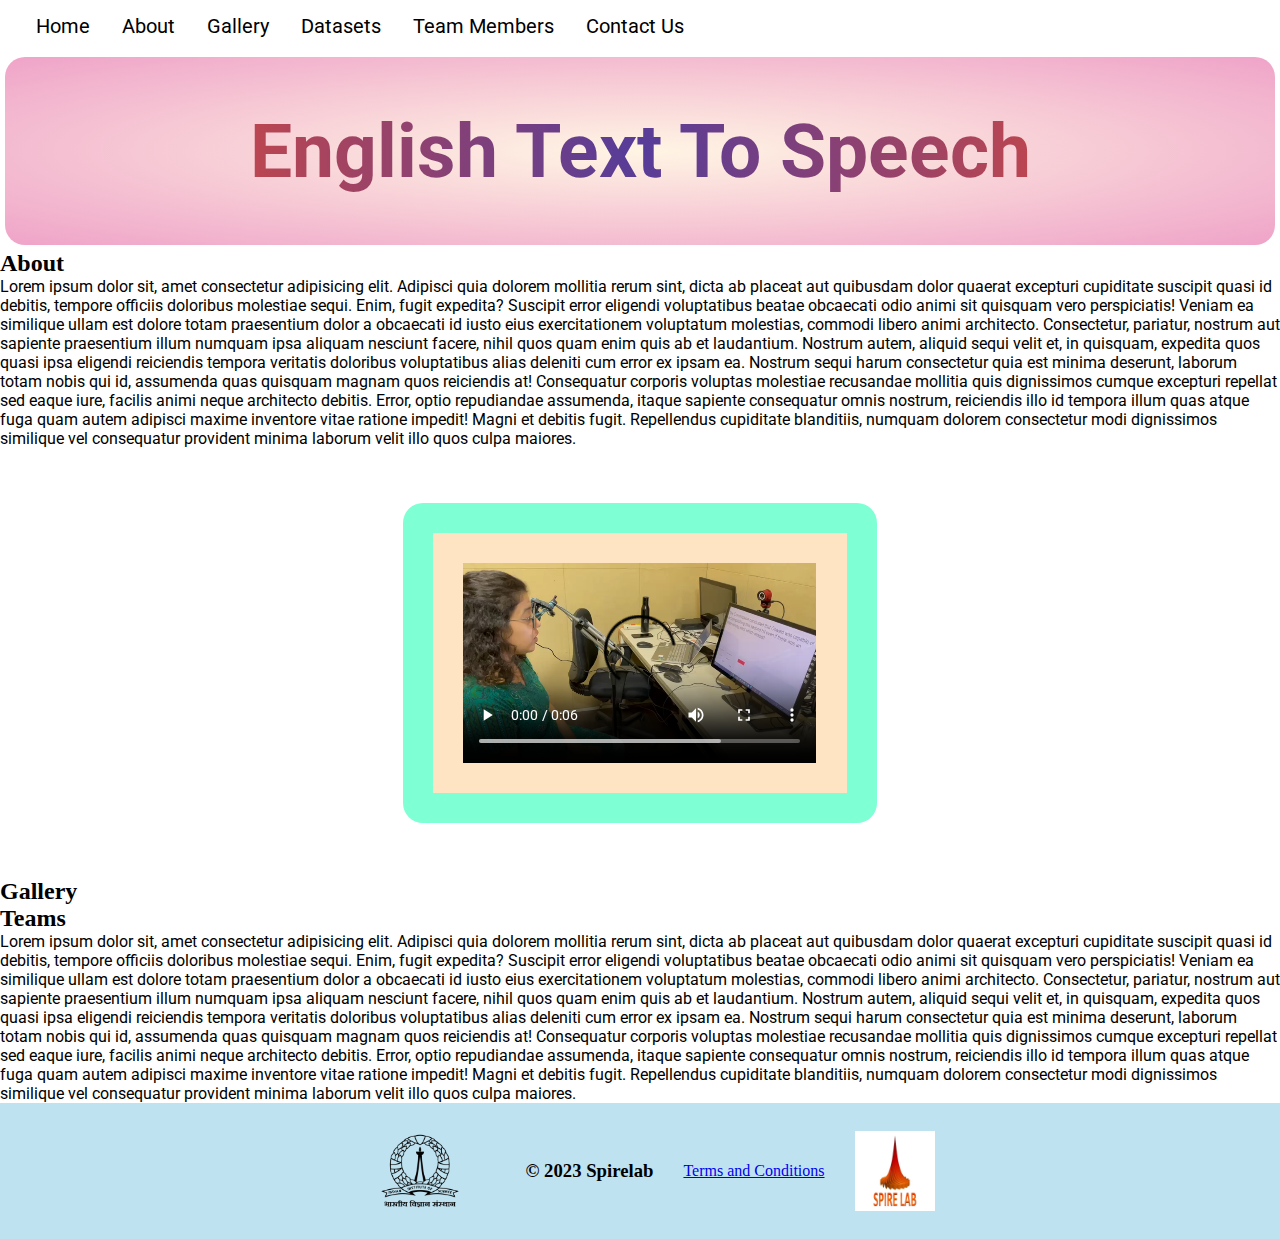
<file: index.html>
<!DOCTYPE html>
<html lang="en">
<head>
    <meta charset="UTF-8">
    <meta http-equiv="X-UA-Compatible" content="IE=edge">
    <meta name="viewport" content="width=device-width, initial-scale=1.0">
    <title>English TTS</title>
    <link rel="stylesheet"  href="./Style/index.css">
    <link rel="stylesheet" href="./Style/Navbar.css"> 
    <link rel="stylesheet" href="./Style/Gallery.css">
</head>
<body>
    

    <div class="Navbar">
        <a href="./">Home</a>        
        <a href="./Components/About.html">About</a>
        <a href="./Components/Gallery.html">Gallery</a>
        <a href="./Components/Datasets.html">Datasets</a>
        <a href="./Components/TeamMember.html">Team Members</a>
        <a href="./Components/ContactUs.html">Contact Us</a>
    </div>
    <div class="heading">
        <h1>English Text To Speech</h1>
    </div>

    <div class="about">
        <h2> About</h2>
        <p>Lorem ipsum dolor sit, amet consectetur adipisicing elit. Adipisci quia dolorem mollitia rerum sint, dicta ab placeat aut quibusdam dolor quaerat excepturi cupiditate suscipit quasi id debitis, tempore officiis doloribus molestiae sequi. Enim, fugit expedita? Suscipit error eligendi voluptatibus beatae obcaecati odio animi sit quisquam vero perspiciatis! Veniam ea similique ullam est dolore totam praesentium dolor a obcaecati id iusto eius exercitationem voluptatum molestias, commodi libero animi architecto. Consectetur, pariatur, nostrum aut sapiente praesentium illum numquam ipsa aliquam nesciunt facere, nihil quos quam enim quis ab et laudantium. Nostrum autem, aliquid sequi velit et, in quisquam, expedita quos quasi ipsa eligendi reiciendis tempora veritatis doloribus voluptatibus alias deleniti cum error ex ipsam ea. Nostrum sequi harum consectetur quia est minima deserunt, laborum totam nobis qui id, assumenda quas quisquam magnam quos reiciendis at! Consequatur corporis voluptas molestiae recusandae mollitia quis dignissimos cumque excepturi repellat sed eaque iure, facilis animi neque architecto debitis. Error, optio repudiandae assumenda, itaque sapiente consequatur omnis nostrum, reiciendis illo id tempora illum quas atque fuga quam autem adipisci maxime inventore vitae ratione impedit! Magni et debitis fugit. Repellendus cupiditate blanditiis, numquam dolorem consectetur modi dignissimos similique vel consequatur provident minima laborum velit illo quos culpa maiores.</p>
    </div>
    <div class="gallery-vid">
        <video class="gallery-video" controls>
          <source src="./assests/video_female.mp4" type="video/mp4">
          <source src="./assests/video_female.ogg" type="video/ogg">
        </video>
    </div>
    <div class="gall">
        <h2> Gallery</h2>
        
    </div>
    <div class="teams">
        <h2> Teams</h2>
        <p>Lorem ipsum dolor sit, amet consectetur adipisicing elit. Adipisci quia dolorem mollitia rerum sint, dicta ab placeat aut quibusdam dolor quaerat excepturi cupiditate suscipit quasi id debitis, tempore officiis doloribus molestiae sequi. Enim, fugit expedita? Suscipit error eligendi voluptatibus beatae obcaecati odio animi sit quisquam vero perspiciatis! Veniam ea similique ullam est dolore totam praesentium dolor a obcaecati id iusto eius exercitationem voluptatum molestias, commodi libero animi architecto. Consectetur, pariatur, nostrum aut sapiente praesentium illum numquam ipsa aliquam nesciunt facere, nihil quos quam enim quis ab et laudantium. Nostrum autem, aliquid sequi velit et, in quisquam, expedita quos quasi ipsa eligendi reiciendis tempora veritatis doloribus voluptatibus alias deleniti cum error ex ipsam ea. Nostrum sequi harum consectetur quia est minima deserunt, laborum totam nobis qui id, assumenda quas quisquam magnam quos reiciendis at! Consequatur corporis voluptas molestiae recusandae mollitia quis dignissimos cumque excepturi repellat sed eaque iure, facilis animi neque architecto debitis. Error, optio repudiandae assumenda, itaque sapiente consequatur omnis nostrum, reiciendis illo id tempora illum quas atque fuga quam autem adipisci maxime inventore vitae ratione impedit! Magni et debitis fugit. Repellendus cupiditate blanditiis, numquam dolorem consectetur modi dignissimos similique vel consequatur provident minima laborum velit illo quos culpa maiores.</p>
    </div>
    <div class="footer">
        <div><img src="./assests/IISc_Master_Seal_Black_Transparent.png" alt="IISc, Bengaluru"  width="150px"></div>
        <div><h3>&copy 2023 Spirelab</h3></div>
        <div><a href="/">Terms and Conditions</a></div>
        <div><img src="./assests/Spire.jpg" alt="Spire logo"  width="80px"></div>
    </div>
     </body>
</html>
</file>
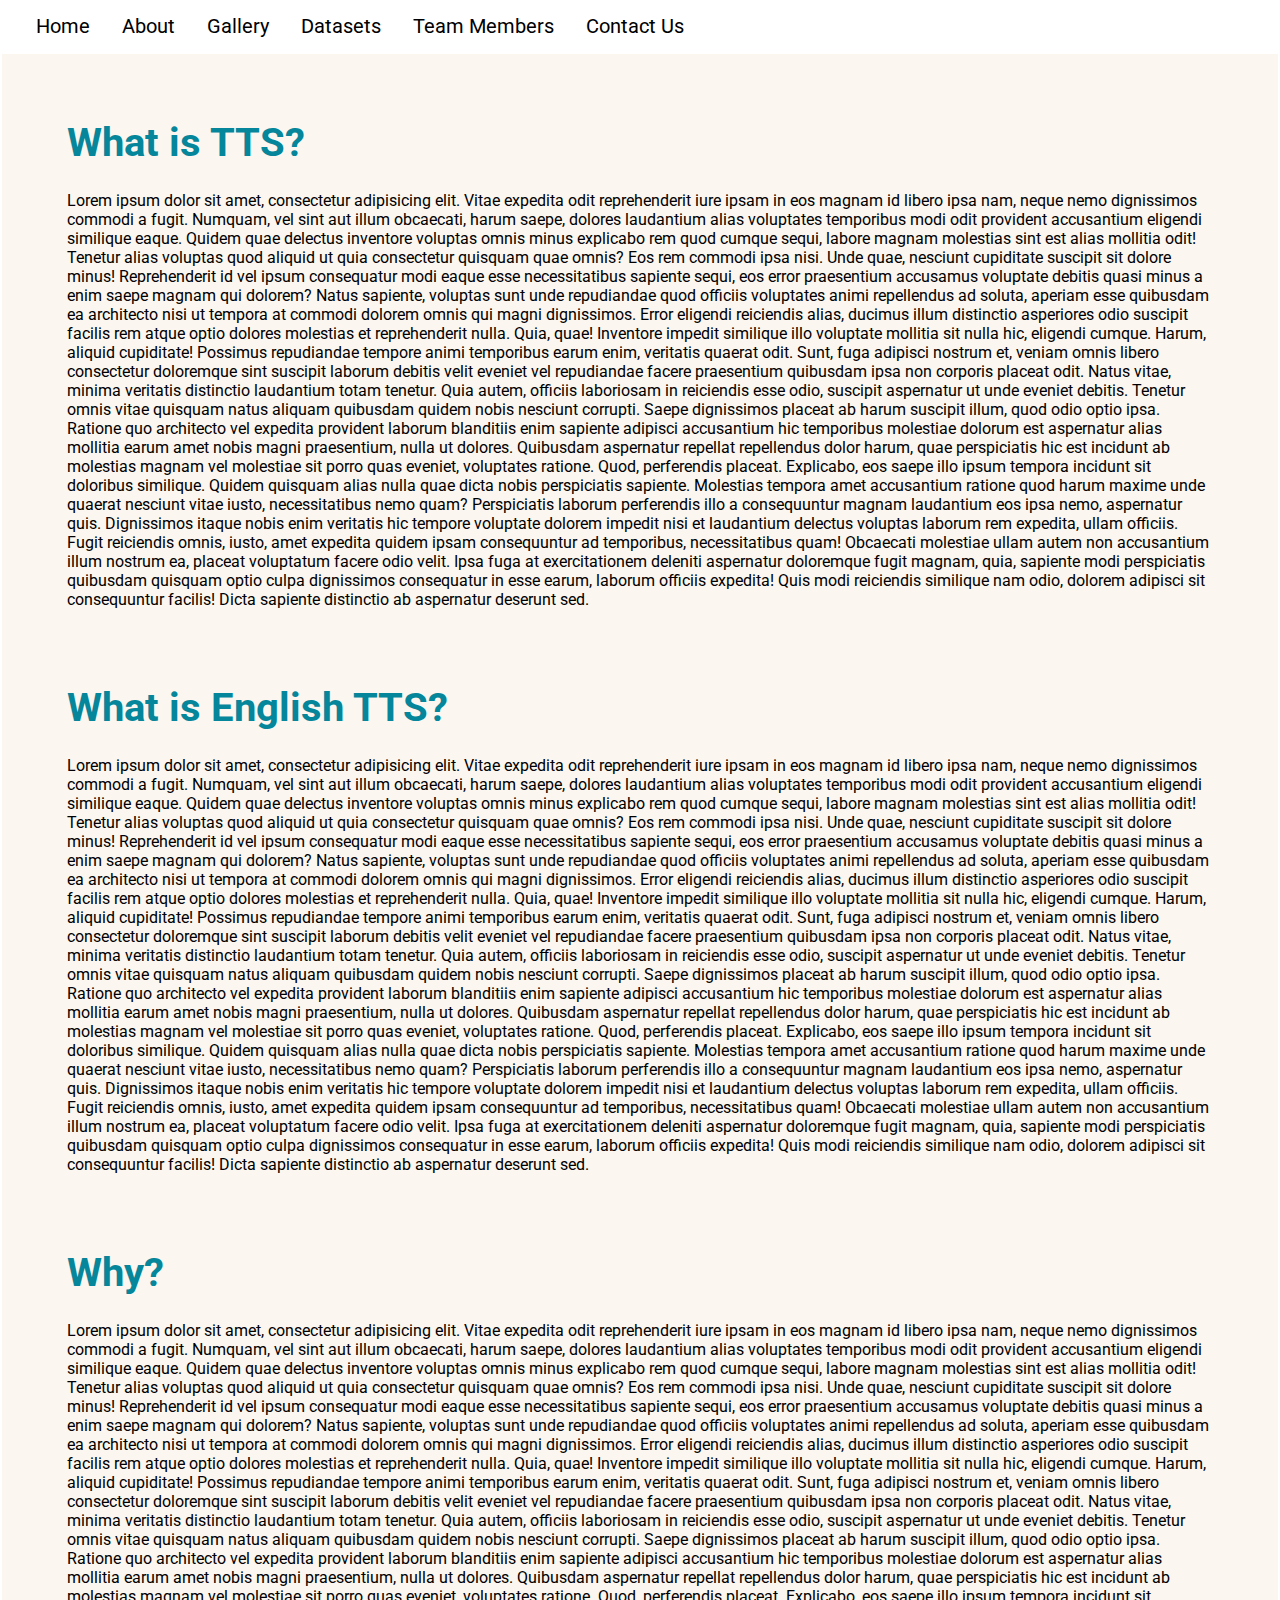
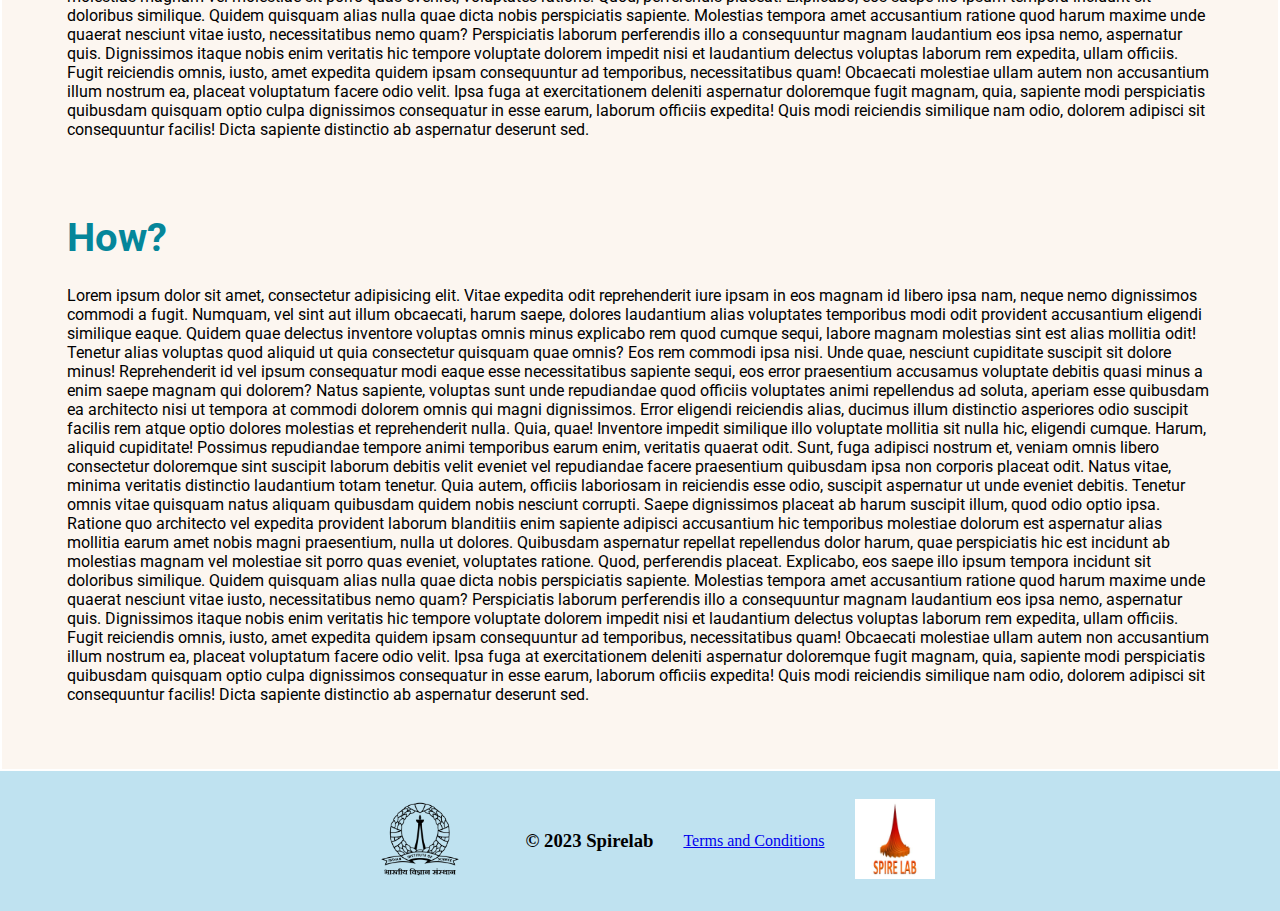
<file: Components/About.html>
<!DOCTYPE html>
<html lang="en">
<head>
    <meta charset="UTF-8">
    <meta http-equiv="X-UA-Compatible" content="IE=edge">
    <meta name="viewport" content="width=device-width, initial-scale=1.0">
    <title>English TTS</title>
    <link rel="stylesheet" href="../Style/About.css">
    <link rel="stylesheet" href="../Style/Navbar.css">
</head>
<body>
    <div class="Navbar">
        
        <a href="../index.html">Home</a>        
        <a href="../Components/About.html">About</a>
        <a href="../Components/Gallery.html">Gallery</a>
        <a href="../Components/Datasets.html">Datasets</a>
        <a href="../Components/TeamMember.html">Team Members</a>
        <a href="../Components/ContactUs.html">Contact Us</a>
    </div>

    <div class="aboutbody">
        <h4>What is TTS?</h4>
        <p>
            Lorem ipsum dolor sit amet, consectetur adipisicing elit. Vitae expedita odit reprehenderit iure ipsam in eos magnam id libero ipsa nam, neque nemo dignissimos commodi a fugit. Numquam, vel sint aut illum obcaecati, harum saepe, dolores laudantium alias voluptates temporibus modi odit provident accusantium eligendi similique eaque. Quidem quae delectus inventore voluptas omnis minus explicabo rem quod cumque sequi, labore magnam molestias sint est alias mollitia odit! Tenetur alias voluptas quod aliquid ut quia consectetur quisquam quae omnis? Eos rem commodi ipsa nisi. Unde quae, nesciunt cupiditate suscipit sit dolore minus! Reprehenderit id vel ipsum consequatur modi eaque esse necessitatibus sapiente sequi, eos error praesentium accusamus voluptate debitis quasi minus a enim saepe magnam qui dolorem? Natus sapiente, voluptas sunt unde repudiandae quod officiis voluptates animi repellendus ad soluta, aperiam esse quibusdam ea architecto nisi ut tempora at commodi dolorem omnis qui magni dignissimos. Error eligendi reiciendis alias, ducimus illum distinctio asperiores odio suscipit facilis rem atque optio dolores molestias et reprehenderit nulla. Quia, quae! Inventore impedit similique illo voluptate mollitia sit nulla hic, eligendi cumque. Harum, aliquid cupiditate! Possimus repudiandae tempore animi temporibus earum enim, veritatis quaerat odit. Sunt, fuga adipisci nostrum et, veniam omnis libero consectetur doloremque sint suscipit laborum debitis velit eveniet vel repudiandae facere praesentium quibusdam ipsa non corporis placeat odit. Natus vitae, minima veritatis distinctio laudantium totam tenetur. Quia autem, officiis laboriosam in reiciendis esse odio, suscipit aspernatur ut unde eveniet debitis. Tenetur omnis vitae quisquam natus aliquam quibusdam quidem nobis nesciunt corrupti. Saepe dignissimos placeat ab harum suscipit illum, quod odio optio ipsa. Ratione quo architecto vel expedita provident laborum blanditiis enim sapiente adipisci accusantium hic temporibus molestiae dolorum est aspernatur alias mollitia earum amet nobis magni praesentium, nulla ut dolores. Quibusdam aspernatur repellat repellendus dolor harum, quae perspiciatis hic est incidunt ab molestias magnam vel molestiae sit porro quas eveniet, voluptates ratione. Quod, perferendis placeat. Explicabo, eos saepe illo ipsum tempora incidunt sit doloribus similique. Quidem quisquam alias nulla quae dicta nobis perspiciatis sapiente. Molestias tempora amet accusantium ratione quod harum maxime unde quaerat nesciunt vitae iusto, necessitatibus nemo quam? Perspiciatis laborum perferendis illo a consequuntur magnam laudantium eos ipsa nemo, aspernatur quis. Dignissimos itaque nobis enim veritatis hic tempore voluptate dolorem impedit nisi et laudantium delectus voluptas laborum rem expedita, ullam officiis. Fugit reiciendis omnis, iusto, amet expedita quidem ipsam consequuntur ad temporibus, necessitatibus quam! Obcaecati molestiae ullam autem non accusantium illum nostrum ea, placeat voluptatum facere odio velit. Ipsa fuga at exercitationem deleniti aspernatur doloremque fugit magnam, quia, sapiente modi perspiciatis quibusdam quisquam optio culpa dignissimos consequatur in esse earum, laborum officiis expedita! Quis modi reiciendis similique nam odio, dolorem adipisci sit consequuntur facilis! Dicta sapiente distinctio ab aspernatur deserunt sed.
        </p>
        <h4>What is English TTS?</h4>
        <p>
            Lorem ipsum dolor sit amet, consectetur adipisicing elit. Vitae expedita odit reprehenderit iure ipsam in eos magnam id libero ipsa nam, neque nemo dignissimos commodi a fugit. Numquam, vel sint aut illum obcaecati, harum saepe, dolores laudantium alias voluptates temporibus modi odit provident accusantium eligendi similique eaque. Quidem quae delectus inventore voluptas omnis minus explicabo rem quod cumque sequi, labore magnam molestias sint est alias mollitia odit! Tenetur alias voluptas quod aliquid ut quia consectetur quisquam quae omnis? Eos rem commodi ipsa nisi. Unde quae, nesciunt cupiditate suscipit sit dolore minus! Reprehenderit id vel ipsum consequatur modi eaque esse necessitatibus sapiente sequi, eos error praesentium accusamus voluptate debitis quasi minus a enim saepe magnam qui dolorem? Natus sapiente, voluptas sunt unde repudiandae quod officiis voluptates animi repellendus ad soluta, aperiam esse quibusdam ea architecto nisi ut tempora at commodi dolorem omnis qui magni dignissimos. Error eligendi reiciendis alias, ducimus illum distinctio asperiores odio suscipit facilis rem atque optio dolores molestias et reprehenderit nulla. Quia, quae! Inventore impedit similique illo voluptate mollitia sit nulla hic, eligendi cumque. Harum, aliquid cupiditate! Possimus repudiandae tempore animi temporibus earum enim, veritatis quaerat odit. Sunt, fuga adipisci nostrum et, veniam omnis libero consectetur doloremque sint suscipit laborum debitis velit eveniet vel repudiandae facere praesentium quibusdam ipsa non corporis placeat odit. Natus vitae, minima veritatis distinctio laudantium totam tenetur. Quia autem, officiis laboriosam in reiciendis esse odio, suscipit aspernatur ut unde eveniet debitis. Tenetur omnis vitae quisquam natus aliquam quibusdam quidem nobis nesciunt corrupti. Saepe dignissimos placeat ab harum suscipit illum, quod odio optio ipsa. Ratione quo architecto vel expedita provident laborum blanditiis enim sapiente adipisci accusantium hic temporibus molestiae dolorum est aspernatur alias mollitia earum amet nobis magni praesentium, nulla ut dolores. Quibusdam aspernatur repellat repellendus dolor harum, quae perspiciatis hic est incidunt ab molestias magnam vel molestiae sit porro quas eveniet, voluptates ratione. Quod, perferendis placeat. Explicabo, eos saepe illo ipsum tempora incidunt sit doloribus similique. Quidem quisquam alias nulla quae dicta nobis perspiciatis sapiente. Molestias tempora amet accusantium ratione quod harum maxime unde quaerat nesciunt vitae iusto, necessitatibus nemo quam? Perspiciatis laborum perferendis illo a consequuntur magnam laudantium eos ipsa nemo, aspernatur quis. Dignissimos itaque nobis enim veritatis hic tempore voluptate dolorem impedit nisi et laudantium delectus voluptas laborum rem expedita, ullam officiis. Fugit reiciendis omnis, iusto, amet expedita quidem ipsam consequuntur ad temporibus, necessitatibus quam! Obcaecati molestiae ullam autem non accusantium illum nostrum ea, placeat voluptatum facere odio velit. Ipsa fuga at exercitationem deleniti aspernatur doloremque fugit magnam, quia, sapiente modi perspiciatis quibusdam quisquam optio culpa dignissimos consequatur in esse earum, laborum officiis expedita! Quis modi reiciendis similique nam odio, dolorem adipisci sit consequuntur facilis! Dicta sapiente distinctio ab aspernatur deserunt sed.
        </p>
        <h4>Why?</h4>
        <p>
            Lorem ipsum dolor sit amet, consectetur adipisicing elit. Vitae expedita odit reprehenderit iure ipsam in eos magnam id libero ipsa nam, neque nemo dignissimos commodi a fugit. Numquam, vel sint aut illum obcaecati, harum saepe, dolores laudantium alias voluptates temporibus modi odit provident accusantium eligendi similique eaque. Quidem quae delectus inventore voluptas omnis minus explicabo rem quod cumque sequi, labore magnam molestias sint est alias mollitia odit! Tenetur alias voluptas quod aliquid ut quia consectetur quisquam quae omnis? Eos rem commodi ipsa nisi. Unde quae, nesciunt cupiditate suscipit sit dolore minus! Reprehenderit id vel ipsum consequatur modi eaque esse necessitatibus sapiente sequi, eos error praesentium accusamus voluptate debitis quasi minus a enim saepe magnam qui dolorem? Natus sapiente, voluptas sunt unde repudiandae quod officiis voluptates animi repellendus ad soluta, aperiam esse quibusdam ea architecto nisi ut tempora at commodi dolorem omnis qui magni dignissimos. Error eligendi reiciendis alias, ducimus illum distinctio asperiores odio suscipit facilis rem atque optio dolores molestias et reprehenderit nulla. Quia, quae! Inventore impedit similique illo voluptate mollitia sit nulla hic, eligendi cumque. Harum, aliquid cupiditate! Possimus repudiandae tempore animi temporibus earum enim, veritatis quaerat odit. Sunt, fuga adipisci nostrum et, veniam omnis libero consectetur doloremque sint suscipit laborum debitis velit eveniet vel repudiandae facere praesentium quibusdam ipsa non corporis placeat odit. Natus vitae, minima veritatis distinctio laudantium totam tenetur. Quia autem, officiis laboriosam in reiciendis esse odio, suscipit aspernatur ut unde eveniet debitis. Tenetur omnis vitae quisquam natus aliquam quibusdam quidem nobis nesciunt corrupti. Saepe dignissimos placeat ab harum suscipit illum, quod odio optio ipsa. Ratione quo architecto vel expedita provident laborum blanditiis enim sapiente adipisci accusantium hic temporibus molestiae dolorum est aspernatur alias mollitia earum amet nobis magni praesentium, nulla ut dolores. Quibusdam aspernatur repellat repellendus dolor harum, quae perspiciatis hic est incidunt ab molestias magnam vel molestiae sit porro quas eveniet, voluptates ratione. Quod, perferendis placeat. Explicabo, eos saepe illo ipsum tempora incidunt sit doloribus similique. Quidem quisquam alias nulla quae dicta nobis perspiciatis sapiente. Molestias tempora amet accusantium ratione quod harum maxime unde quaerat nesciunt vitae iusto, necessitatibus nemo quam? Perspiciatis laborum perferendis illo a consequuntur magnam laudantium eos ipsa nemo, aspernatur quis. Dignissimos itaque nobis enim veritatis hic tempore voluptate dolorem impedit nisi et laudantium delectus voluptas laborum rem expedita, ullam officiis. Fugit reiciendis omnis, iusto, amet expedita quidem ipsam consequuntur ad temporibus, necessitatibus quam! Obcaecati molestiae ullam autem non accusantium illum nostrum ea, placeat voluptatum facere odio velit. Ipsa fuga at exercitationem deleniti aspernatur doloremque fugit magnam, quia, sapiente modi perspiciatis quibusdam quisquam optio culpa dignissimos consequatur in esse earum, laborum officiis expedita! Quis modi reiciendis similique nam odio, dolorem adipisci sit consequuntur facilis! Dicta sapiente distinctio ab aspernatur deserunt sed.
        </p>
        <h4>How?</h4>
        <p>
            Lorem ipsum dolor sit amet, consectetur adipisicing elit. Vitae expedita odit reprehenderit iure ipsam in eos magnam id libero ipsa nam, neque nemo dignissimos commodi a fugit. Numquam, vel sint aut illum obcaecati, harum saepe, dolores laudantium alias voluptates temporibus modi odit provident accusantium eligendi similique eaque. Quidem quae delectus inventore voluptas omnis minus explicabo rem quod cumque sequi, labore magnam molestias sint est alias mollitia odit! Tenetur alias voluptas quod aliquid ut quia consectetur quisquam quae omnis? Eos rem commodi ipsa nisi. Unde quae, nesciunt cupiditate suscipit sit dolore minus! Reprehenderit id vel ipsum consequatur modi eaque esse necessitatibus sapiente sequi, eos error praesentium accusamus voluptate debitis quasi minus a enim saepe magnam qui dolorem? Natus sapiente, voluptas sunt unde repudiandae quod officiis voluptates animi repellendus ad soluta, aperiam esse quibusdam ea architecto nisi ut tempora at commodi dolorem omnis qui magni dignissimos. Error eligendi reiciendis alias, ducimus illum distinctio asperiores odio suscipit facilis rem atque optio dolores molestias et reprehenderit nulla. Quia, quae! Inventore impedit similique illo voluptate mollitia sit nulla hic, eligendi cumque. Harum, aliquid cupiditate! Possimus repudiandae tempore animi temporibus earum enim, veritatis quaerat odit. Sunt, fuga adipisci nostrum et, veniam omnis libero consectetur doloremque sint suscipit laborum debitis velit eveniet vel repudiandae facere praesentium quibusdam ipsa non corporis placeat odit. Natus vitae, minima veritatis distinctio laudantium totam tenetur. Quia autem, officiis laboriosam in reiciendis esse odio, suscipit aspernatur ut unde eveniet debitis. Tenetur omnis vitae quisquam natus aliquam quibusdam quidem nobis nesciunt corrupti. Saepe dignissimos placeat ab harum suscipit illum, quod odio optio ipsa. Ratione quo architecto vel expedita provident laborum blanditiis enim sapiente adipisci accusantium hic temporibus molestiae dolorum est aspernatur alias mollitia earum amet nobis magni praesentium, nulla ut dolores. Quibusdam aspernatur repellat repellendus dolor harum, quae perspiciatis hic est incidunt ab molestias magnam vel molestiae sit porro quas eveniet, voluptates ratione. Quod, perferendis placeat. Explicabo, eos saepe illo ipsum tempora incidunt sit doloribus similique. Quidem quisquam alias nulla quae dicta nobis perspiciatis sapiente. Molestias tempora amet accusantium ratione quod harum maxime unde quaerat nesciunt vitae iusto, necessitatibus nemo quam? Perspiciatis laborum perferendis illo a consequuntur magnam laudantium eos ipsa nemo, aspernatur quis. Dignissimos itaque nobis enim veritatis hic tempore voluptate dolorem impedit nisi et laudantium delectus voluptas laborum rem expedita, ullam officiis. Fugit reiciendis omnis, iusto, amet expedita quidem ipsam consequuntur ad temporibus, necessitatibus quam! Obcaecati molestiae ullam autem non accusantium illum nostrum ea, placeat voluptatum facere odio velit. Ipsa fuga at exercitationem deleniti aspernatur doloremque fugit magnam, quia, sapiente modi perspiciatis quibusdam quisquam optio culpa dignissimos consequatur in esse earum, laborum officiis expedita! Quis modi reiciendis similique nam odio, dolorem adipisci sit consequuntur facilis! Dicta sapiente distinctio ab aspernatur deserunt sed.
        </p>
    </div>

    <div class="footer">
        <div><img src="../assests/IISc_Master_Seal_Black_Transparent.png" alt="IISc, Bengaluru"  width="150px"></div>
        <div><h3>&copy 2023 Spirelab</h3></div>
        <div><a href="/">Terms and Conditions</a></div>
        <div><img src="../assests/Spire.jpg" alt="Spire logo"  width="80px"></div>
      </div>
     
</body>
</html>
</file>
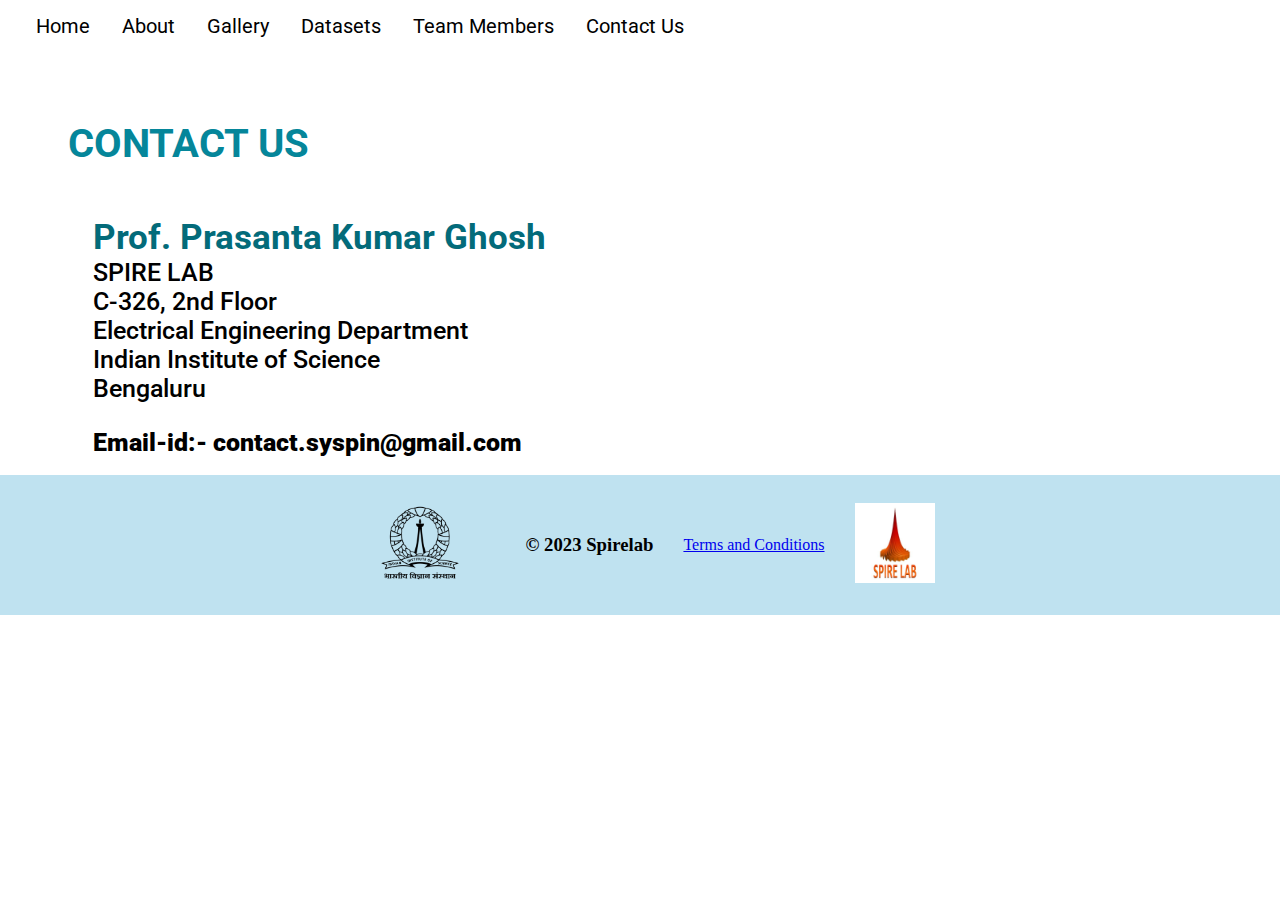
<file: Components/ContactUs.html>
<!DOCTYPE html>
<html lang="en">
<head>
    <meta charset="UTF-8">
    <meta http-equiv="X-UA-Compatible" content="IE=edge">
    <meta name="viewport" content="width=device-width, initial-scale=1.0">
    <title>Contact Us</title>
    <link rel="stylesheet" href="../Style/ContactUs.css">
    <link rel="stylesheet" href="../Style/Navbar.css">
</head>
<body>
    <div class="Navbar">
        
        <a href="../index.html">Home</a>        
        <a href="../Components/About.html">About</a>
        <a href="../Components/Gallery.html">Gallery</a>
        <a href="../Components/Datasets.html">Datasets</a>
        <a href="../Components/TeamMember.html">Team Members</a>
        <a href="../Components/ContactUs.html">Contact Us</a>
    </div>

    <div class="contactbody">
        <h4>CONTACT US</h4>
        <p class="p-large">Prof. Prasanta Kumar Ghosh</p>
        <p class="p-lab">SPIRE LAB</p>
        <p class="p-add">C-326, 2nd Floor</p>
        <p class="p-l1">Electrical Engineering Department</p>
        <p class="p-l2">Indian Institute of Science</p>
        <p class="p-l3">Bengaluru</p>
        <p class="p-l4">Email-id:- contact.syspin@gmail.com</p>
    </div>
    

    <div class="footer">
        <div><img src="../assests/IISc_Master_Seal_Black_Transparent.png" alt="IISc, Bengaluru"  width="150px"></div>
        <div><h3>&copy 2023 Spirelab</h3></div>
        <div><a href="/">Terms and Conditions</a></div>
        <div><img src="../assests/Spire.jpg" alt="Spire logo"  width="80px"></div>
      </div> 

</body>
</html>
</file>
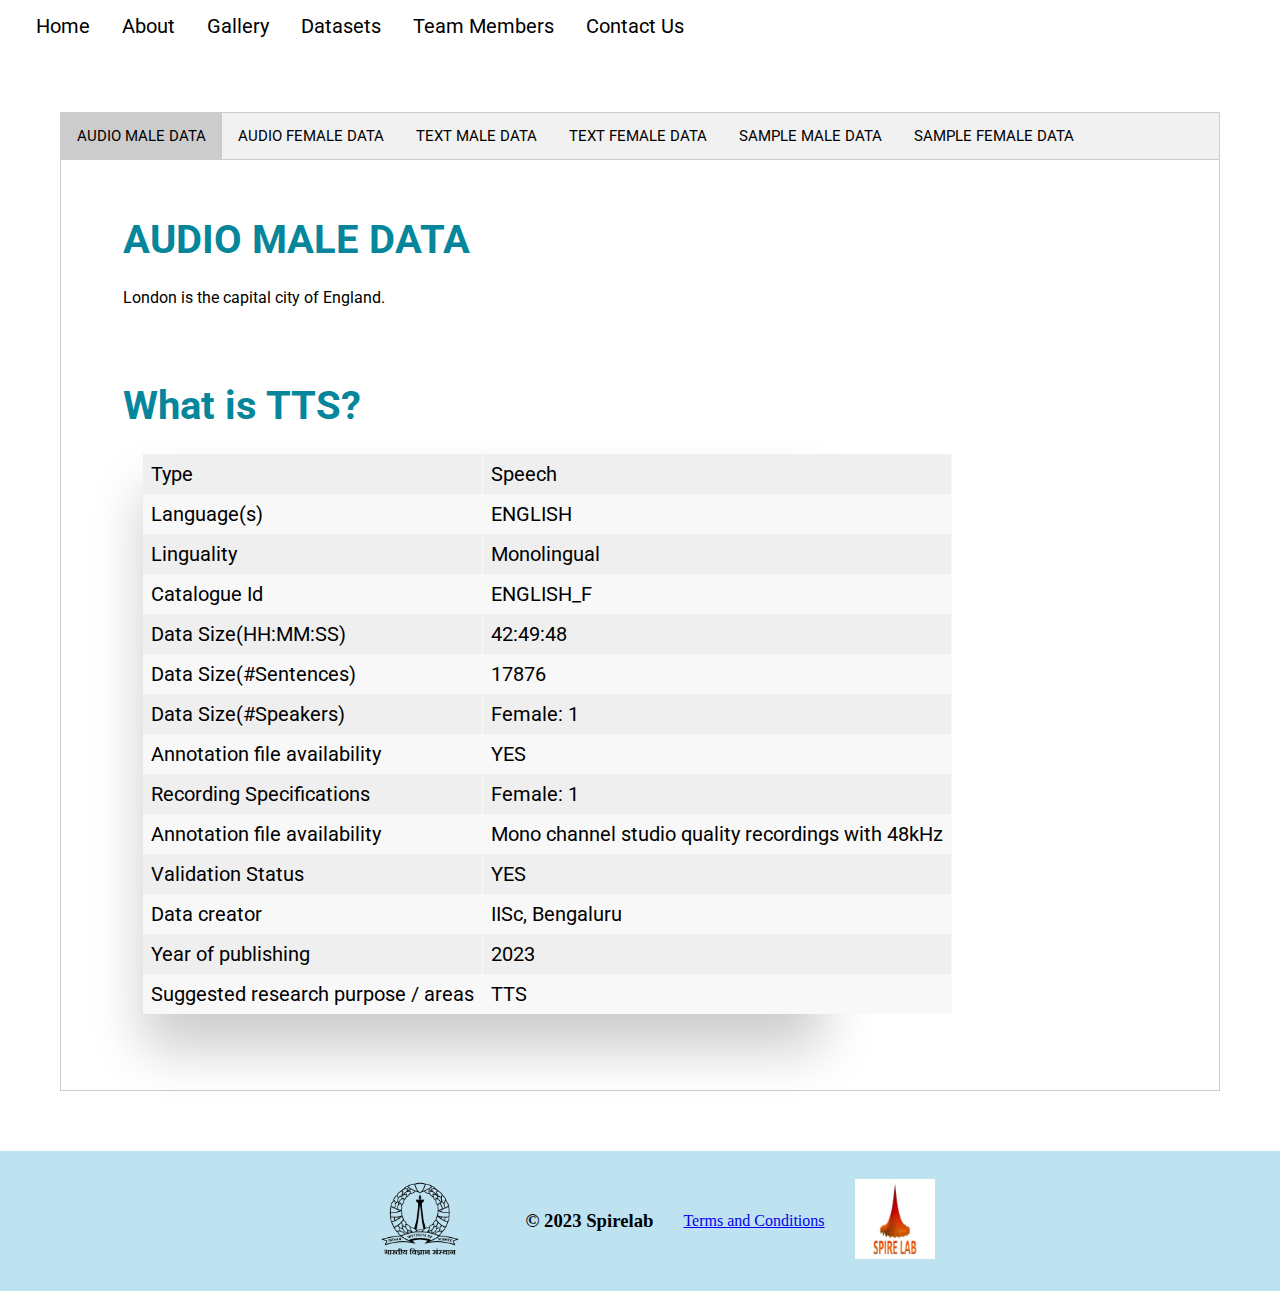
<file: Components/Datasets.html>
<!DOCTYPE html>
<html lang="en">
<head>
    <meta charset="UTF-8">
    <meta http-equiv="X-UA-Compatible" content="IE=edge">
    <meta name="viewport" content="width=device-width, initial-scale=1.0">
    <title>Amulya Data</title>
    <link rel="stylesheet" href="../Style/Datasets.css">
    <link rel="stylesheet" href="../Style/Navbar.css">
</head>
<body>
    
  <div class="Navbar">
        
    <a href="../index.html">Home</a>        
    <a href="../Components/About.html">About</a>
    <a href="../Components/Gallery.html">Gallery</a>
    <a href="../Components/Datasets.html">Datasets</a>
    <a href="../Components/TeamMember.html">Team Members</a>
    <a href="../Components/ContactUs.html">Contact Us</a>
</div>

<div class="datatab">
    <!-- Tab links -->
<div class="tab">
    <button class="tablinks" onclick="openCity(event, 'AUDIOM')" id="defaultOpen">AUDIO MALE DATA</button>
    <button class="tablinks" onclick="openCity(event, 'AUDIOF')">AUDIO FEMALE DATA</button>
    <button class="tablinks" onclick="openCity(event, 'TEXTM')">TEXT MALE DATA</button>
    <button class="tablinks" onclick="openCity(event, 'TEXTF')">TEXT FEMALE DATA</button>
    <button class="tablinks" onclick="openCity(event, 'SAMPLEM')">SAMPLE MALE DATA</button>
    <button class="tablinks" onclick="openCity(event, 'SAMPLEF')">SAMPLE FEMALE DATA</button>
  </div>
  
  <!-- Tab content -->
  <div id="AUDIOM" class="tabcontent">
    <h4>AUDIO MALE DATA</h4>
    <p>London is the capital city of England.</p>
    <h4>What is TTS?</h4>
    <div class="container">
    <table class="fl-table">
        <tbody>
        
        <tr>
            <td>Type</td>
            <td>Speech</td>
        </tr>
        <tr>
            <td>Language(s)</td>
            <td>ENGLISH</td>
        </tr>
        <tr>
            <td>Linguality</td>
            <td>Monolingual</td>
        </tr>
        <tr>
            <td>Catalogue Id</td>
            <td>ENGLISH_F</td>
        </tr>
        <tr>
            <td>Data Size(HH:MM:SS)</td>
            <td>42:49:48</td>
        </tr>
        <tr>
            <td>Data Size(#Sentences)</td>
            <td>17876</td>
        </tr>
                <tr>
                    <td>Data Size(#Speakers)</td>
                    <td>Female: 1</td>
                    </tr>
                <tr>
                    <td>Annotation file availability</td>
                    <td>YES</td>
                    </tr>
                    <tr>
                        <td>Recording Specifications</td>
                        <td>Female: 1</td>
                        </tr>
                    <tr>
                        <td>Annotation file availability</td>
                        <td>Mono channel studio quality recordings with 48kHz</td>
                        </tr> 
                        <tr>
                            <td>Validation Status</td>
                            <td>YES</td>
                            </tr>
                        <tr>
                            <td>Data creator</td>
                            <td>IISc, Bengaluru</td>
                            </tr>
                            <tr>
                                <td>Year of publishing</td>
                                <td>2023</td>
                                </tr>
                            <tr>
                                <td>Suggested research purpose / areas  </td>
                                <td>TTS</td>
                                </tr>
        </tbody>
    </table> 
    </div>
        
  </div>
  
  <div id="TEXTM" class="tabcontent">
    <h4>TEXT MALE DATA</h4>
    <p>Paris is the capital of France.</p>
  </div>
  
  <div id="SAMPLEM" class="tabcontent">
    <h4>SAMPLE MALE DATA</h4>
    <p>Tokyo is the capital of Japan.</p>
  </div>
  <!-- Tab content -->
  <div id="AUDIOF" class="tabcontent">
    <h4>AUDIO FEMALE DATA</h4>
    <p>London is the capital city of England.</p>
    <h4>What is TTS?</h4>
        
  </div>
  
  <div id="TEXTF" class="tabcontent">
    <h4>TEXT FEMALE DATA</h4>
    <p>Paris is the capital of France.</p>
  </div>
  
  <div id="SAMPLEF" class="tabcontent">
    <h4>SAMPLE FEMALE DATA</h4>
    <p>Tokyo is the capital of Japan.</p>
  </div>
</div>

    <div class="footer">
        <div><img src="../assests/IISc_Master_Seal_Black_Transparent.png" alt="IISc, Bengaluru"  width="150px"></div>
        <div><h3>&copy 2023 Spirelab</h3></div>
        <div><a href="/">Terms and Conditions</a></div>
        <div><img src="../assests/Spire.jpg" alt="Spire logo"  width="80px"></div>
      </div> 

    
<script>
    function openCity(evt, cityName) {
  // Declare all variables
  var i, tabcontent, tablinks;

  // Get all elements with class="tabcontent" and hide them
  tabcontent = document.getElementsByClassName("tabcontent");
  for (i = 0; i < tabcontent.length; i++) {
    tabcontent[i].style.display = "none";
  }

  // Get all elements with class="tablinks" and remove the class "active"
  tablinks = document.getElementsByClassName("tablinks");
  for (i = 0; i < tablinks.length; i++) {
    tablinks[i].className = tablinks[i].className.replace(" active", "");
  }

  // Show the current tab, and add an "active" class to the button that opened the tab
  document.getElementById(cityName).style.display = "block";
  evt.currentTarget.className += " active";
}

  // Get the element with id="defaultOpen" and click on it
  document.getElementById("defaultOpen").click();
</script>

</body>
</html>
</file>
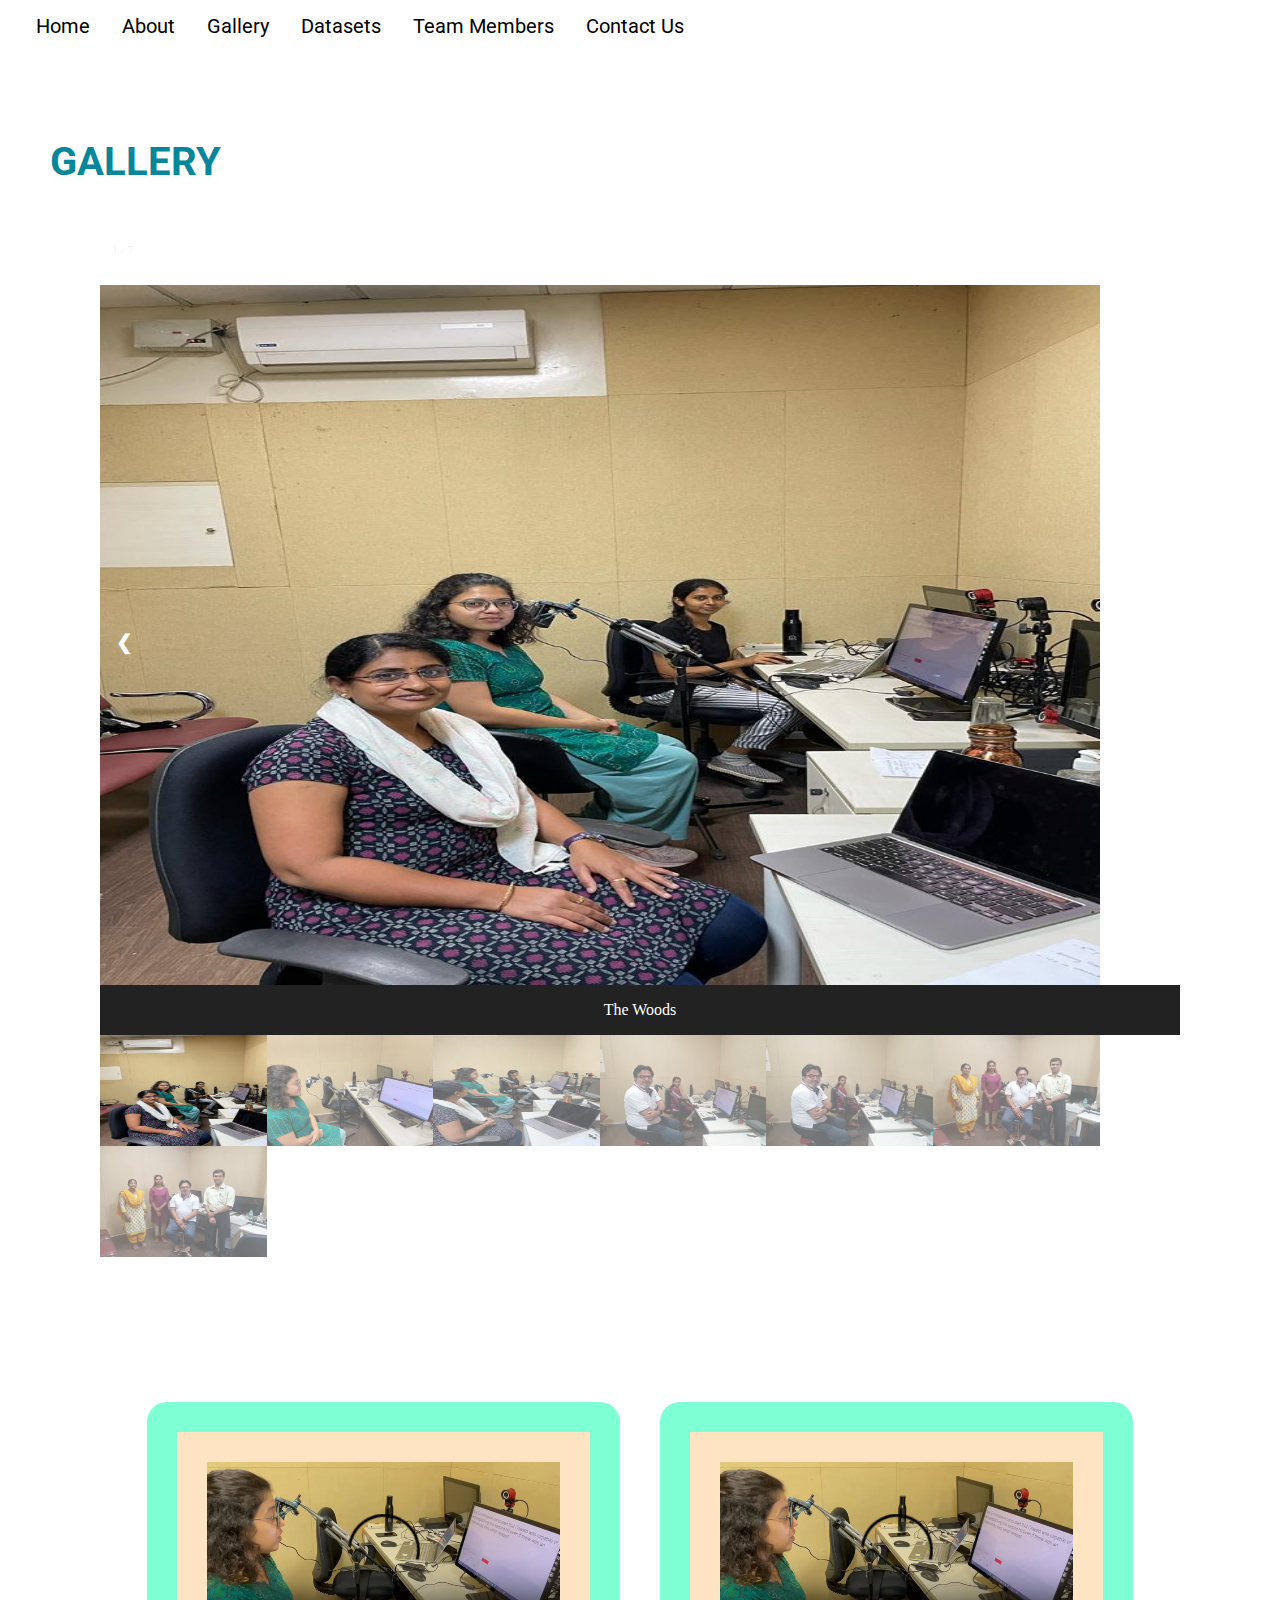
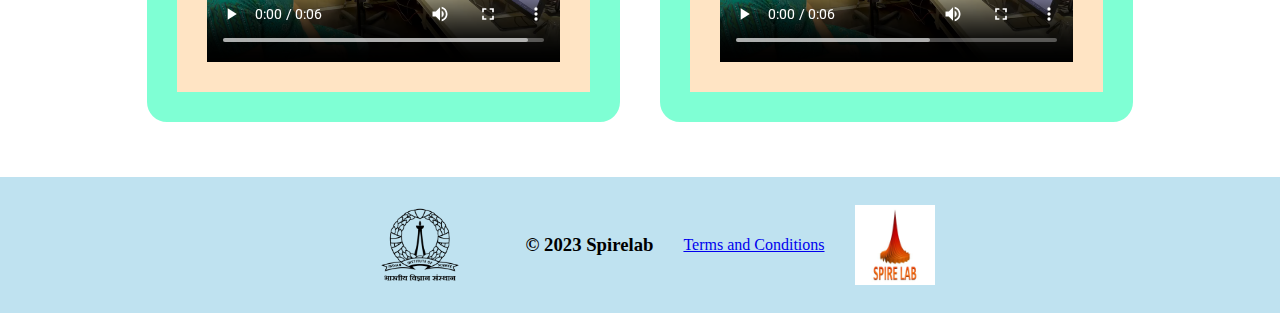
<file: Components/Gallery.html>
<!DOCTYPE html>
<html lang="en">
<head>
    <meta charset="UTF-8">
    <meta name="viewport" content="width=device-width, initial-scale=1.0">
    <title>Gallery</title>
    <link rel="stylesheet" href="../Style/Gallery.css">
    <link rel="stylesheet" href="../Style/Navbar.css">
</head>
<body>
  <div class="Navbar">
        
    <a href="../index.html">Home</a>        
    <a href="../Components/About.html">About</a>
    <a href="../Components/Gallery.html">Gallery</a>
    <a href="../Components/Datasets.html">Datasets</a>
    <a href="../Components/TeamMember.html">Team Members</a>
    <a href="../Components/ContactUs.html">Contact Us</a>
</div>

    <br/>
    <br/>
    <h4>GALLERY</h4>
    <div class="container">

        <!-- Full-width images with number text -->
        <div class="mySlides">
          <div class="numbertext">1 / 7</div>
            <img src="../assests/gallery1.jpeg" style="width:1000px; height:700px">
        </div>
      
        <div class="mySlides">
          <div class="numbertext">2 / 7</div>
            <img src="../assests/gallery2.jpeg" style="width:1000px; height:700px">
        </div>
      
        <div class="mySlides">
          <div class="numbertext">3 / 7</div>
            <img src="../assests/gallery3.jpeg" style="width:1000px; height:700px">
        </div>
      
        <div class="mySlides">
          <div class="numbertext">4 / 7</div>
            <img src="../assests/gallery4.jpg" style="width:1000px; height:700px">
        </div>
      
        <div class="mySlides">
          <div class="numbertext">5 / 7</div>
            <img src="../assests/gallery5.jpg" style="width:1000px; height:700px">
        </div>
      
        <div class="mySlides">
          <div class="numbertext">6 / 7</div>
            <img src="../assests/gallery6.jpg" style="width:1000px; height:700px">
        </div>

        <div class="mySlides">
            <div class="numbertext">7 / 7</div>
              <img src="../assests/gallery7.jpg" style="width:1000px; height:700px">
          </div>
      
        <!-- Next and previous buttons -->
        <a class="prev" onclick="plusSlides(-1)">&#10094;</a>
        <a class="next" onclick="plusSlides(1)">&#10095;</a>
      
        <!-- Image text -->
        <div class="caption-container">
          <p id="caption"></p>
        </div>
      
        <!-- Thumbnail images -->
        <div class="row">
          <div class="column">
            <img class="demo cursor" src="../assests/gallery1.jpeg" style="width:166.6px; height:111.067px" onclick="currentSlide(1)" alt="The Woods">
          </div>
          <div class="column">
            <img class="demo cursor" src="../assests/gallery2.jpeg" style="width:166.6px; height:111.067px" onclick="currentSlide(2)" alt="Cinque Terre">
          </div>
          <div class="column">
            <img class="demo cursor" src="../assests/gallery3.jpeg" style="width:166.6px; height:111.067px" onclick="currentSlide(3)" alt="Mountains and fjords">
          </div>
          <div class="column">
            <img class="demo cursor" src="../assests/gallery4.jpg" style="width:166.6px; height:111.067px" onclick="currentSlide(4)" alt="Northern Lights">
          </div>
          <div class="column">
            <img class="demo cursor" src="../assests/gallery5.jpg" style="width:166.6px; height:111.067px" onclick="currentSlide(5)" alt="Nature and sunrise">
          </div>
          <div class="column">
            <img class="demo cursor" src="../assests/gallery6.jpg" style="width:166.6px; height:111.067px" onclick="currentSlide(6)" alt="Snowy Mountains">
          </div>
          <div class="column">
            <img class="demo cursor" src="../assests/gallery7.jpg" style="width:166.6px; height:111.067px" onclick="currentSlide(7)" alt="Snowy Mountains">
          </div>
        </div>
      </div>


<div class="gallery-vid">
    <video class="gallery-video" controls>
      <source src="../assests/video_female.mp4" type="video/mp4">
      <source src="../assests/video_female.ogg" type="video/ogg">
    </video>
    <video class="gallery-video" controls>
        <source src="../assests/video_male.mp4" type="video/mp4">
        <source src="../assests/video_male.ogg" type="video/ogg">
      </video>
  </div>
  
  <div class="footer">
      <div><img src="../assests/IISc_Master_Seal_Black_Transparent.png" alt="IISc, Bengaluru"  width="150px"></div>
      <div><h3>&copy 2023 Spirelab</h3></div>
      <div><a href="/">Terms and Conditions</a></div>
      <div><img src="../assests/Spire.jpg" alt="Spire logo"  width="80px"></div>
    </div> 
  

    <script>
        let slideIndex = 1;
        showSlides(slideIndex);

        // Next/previous controls
        function plusSlides(n) {
        showSlides(slideIndex += n);
        }

        // Thumbnail image controls
        function currentSlide(n) {
        showSlides(slideIndex = n);
        }

        function showSlides(n) {
        let i;
        let slides = document.getElementsByClassName("mySlides");
        let dots = document.getElementsByClassName("demo");
        let captionText = document.getElementById("caption");
        if (n > slides.length) {slideIndex = 1}
        if (n < 1) {slideIndex = slides.length}
        for (i = 0; i < slides.length; i++) {
            slides[i].style.display = "none";
        }
        for (i = 0; i < dots.length; i++) {
            dots[i].className = dots[i].className.replace(" active", "");
        }
        slides[slideIndex-1].style.display = "block";
        dots[slideIndex-1].className += " active";
        captionText.innerHTML = dots[slideIndex-1].alt;
        } 
    </script>
</body>
</html>
</file>
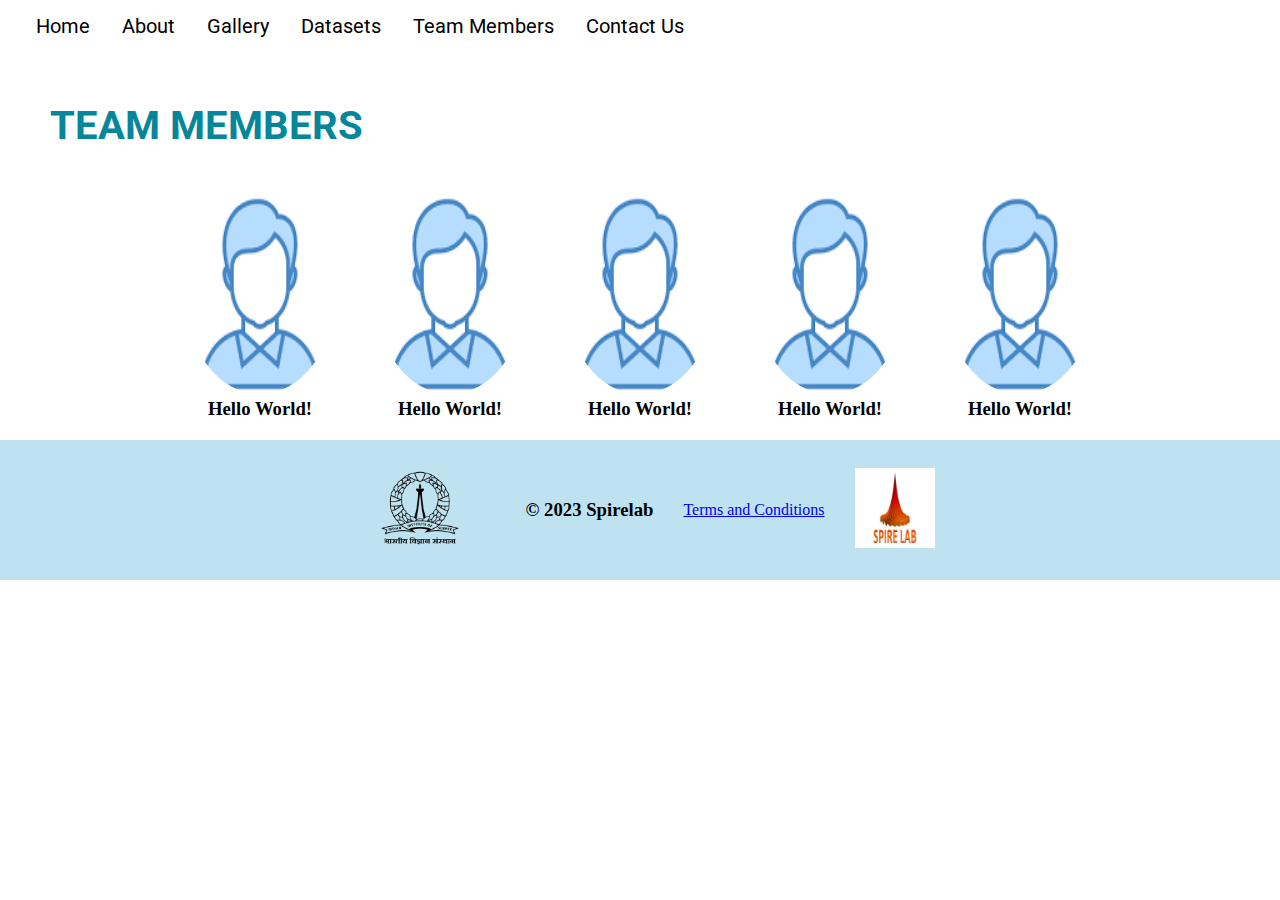
<file: Components/TeamMember.html>
<!DOCTYPE html>
<html lang="en">
<head>
    <meta charset="UTF-8">
    <meta http-equiv="X-UA-Compatible" content="IE=edge">
    <meta name="viewport" content="width=device-width, initial-scale=1.0">
    <title>Team Members</title>
    <link rel="stylesheet" href="../Style/TeamMember.css">
    <link rel="stylesheet" href="../Style/Navbar.css">
</head>
<body>
    <div class="Navbar">        
        <a href="../index.html">Home</a>        
        <a href="../Components/About.html">About</a>
        <a href="../Components/Gallery.html">Gallery</a>
        <a href="../Components/Datasets.html">Datasets</a>
        <a href="../Components/TeamMember.html">Team Members</a>
        <a href="../Components/ContactUs.html">Contact Us</a>
    </div>

    <div>
        
    <h4>TEAM MEMBERS</h4>

    <div class="team-container">
        <div class="team-members">
            <div class="team-member">
                <img src="../assests/images/images.png" alt="Team Member 1" class="member-image" id="member1">
                <h3>Hello World!</h3>
            </div>
            <div class="team-member">
                <img src="../assests/images/images.png" alt="Team Member 2" class="member-image" id="member2">
                <h3>Hello World!</h3>
            </div>
            <div class="team-member">
                <img src="../assests/images/images.png" alt="Team Member 3" class="member-image" id="member3">
                <h3>Hello World!</h3>
            </div>
            <div class="team-member">
                <img src="../assests/images/images.png" alt="Team Member 4" class="member-image" id="member4">
                <h3>Hello World!</h3>
            </div>
            <div class="team-member">
                <img src="../assests/images/images.png" alt="Team Member 5" class="member-image" id="member5">
                <h3>Hello World!</h3>
            </div>
            <!-- Add more team members here -->
        </div>
    </div>

    <div class="popup" id="popup1">
        <div class="popup-content">
            <span class="close" id="close1">&times;</span>
            <div class="team-member">
                <img src="../assests/images/images.png" alt="Team Member 1" class="member-image" id="member1">
            </div>
            <h2>Name of Member 1: Hello World!</h2>
            <p><a href="#">Profile Link</a></p>
            <p>Brief description about Team Member 1.</p>
        </div>
    </div>

    <div class="popup" id="popup2">
        <div class="popup-content">
            <span class="close" id="close2">&times;</span>
            <div class="team-member">
                <img src="../assests/images/images.png" alt="Team Member 2" class="member-image" id="member2">
            </div>
            <h2>Name of Member 2: Hello World!</h2>
            <p><a href="#">Profile Link</a></p>
            <p>Brief description about Team Member 2.</p>
        </div>
    </div>

    <div class="popup" id="popup3">
        <div class="popup-content">
            <span class="close" id="close3">&times;</span>
            <div class="team-member">
                <img src="../assests/images/images.png" alt="Team Member 3" class="member-image" id="member3">
            </div>
            <h2>Name of Member 3: Hello World!</h2>
            <p><a href="#">Profile Link</a></p>
            <p>Brief description about Team Member 1.</p>
        </div>
    </div>

    <div class="popup" id="popup4">
        <div class="popup-content">
            <span class="close" id="close4">&times;</span>
            <div class="team-member">
                <img src="../assests/images/images.png" alt="Team Member 4" class="member-image" id="member4">
            </div>
            <h2>Name of Member 4: Hello World!</h2>
            <p><a href="#">Profile Link</a></p>
            <p>Brief description about Team Member 2.</p>
        </div>
    </div>

    <div class="popup" id="popup5">
        <div class="popup-content">
            <span class="close" id="close5">&times;</span>
            <div class="team-member">
                <img src="../assests/images/images.png" alt="Team Member 5" class="member-image" id="member5">
            </div>
            <h2>Name of Member 5: Hello World!</h2>
            <p><a href="#">Profile Link</a></p>
            <p>Brief description about Team Member 2.</p>
        </div>
    </div>

</div>

    <div class="footer">
        <div><img src="../assests/IISc_Master_Seal_Black_Transparent.png" alt="IISc, Bengaluru"  width="150px"></div>
        <div><h3>&copy 2023 Spirelab</h3></div>
        <div><a href="/">Terms and Conditions</a></div>
        <div><img src="../assests/Spire.jpg" alt="Spire logo"  width="80px"></div>
    </div> 


    <script>
        document.addEventListener('DOMContentLoaded', () => {
            const memberImages = document.querySelectorAll('.member-image');

            memberImages.forEach((image, index) => {
                image.addEventListener('click', () => {
                    const popup = document.getElementById(`popup${index + 1}`);
                    const closeBtn = document.getElementById(`close${index + 1}`);

                    popup.style.display = 'block';

                    closeBtn.addEventListener('click', () => {
                        popup.style.display = 'none';
                    });
                });
            });
        });


    </script>
</html>
</file>
<file: Style/index.css>
@import url('https://fonts.googleapis.com/css2?family=Roboto&display=swap');

.indexbody{
    padding: 15px;
    margin: 2px;
    background-color: rgb(241, 229, 207);
    font-family: 'Roboto', sans-serif;       
}
h1 {

    background-image: radial-gradient(circle, #553c9a, #ee4b2b);
    color: transparent;
  background-clip: text;
  -webkit-background-clip: text;

    font-family:'Roboto', sans-serif;
    text-align: center;

    font-weight: bolder;
    font-size: 75px;

  }

p {
    color:black;
    font-family: 'Roboto', sans-serif;
}
.heading{
    background-image: radial-gradient(ellipse, #FFF5E4, #EFA3C8);
    margin: 5px;
    padding: 50px;
    border-radius: 20px;
    font-family: 'Roboto', sans-serif;

}
</file>
<file: Style/Navbar.css>
@import url('https://fonts.googleapis.com/css2?family=Roboto&display=swap');
*{
    padding: 0px;
    margin: 0px;
}
  .Navbar {
    overflow: auto;
    font-size: 20px;
    padding-left: 20px;
  }
  
  /* Style the links inside the navigation bar */
  .Navbar a {
    float:left;
    color: black;
    text-align: center;
    padding: 14px 16px;
    text-decoration: none;
    font-family: 'Roboto', sans-serif;

  }
  
  /* Change the color of links on hover */
  .Navbar a:hover {
    background-color: #EFA3C8;
    color:black;
  }
  
  /* Add a color to the active/current link */
  .Navbar a.active {
    background-color: black;
    color: white;
  }
  .syspinlogo{
    width: 150px;
    align-items: left;
  }
  .syspinbrand{
    text-align: center;
    padding-left: 25px;
    padding-right: 25px;
  }

  .footer{
    background-color: #bfe2f0;
    display: flex;
    align-items: center;
    justify-content: center;

  }
  .footer >div {
    margin: 10px;
    padding: 5px;
    
  }
</file>
<file: Style/Gallery.css>
img {
    vertical-align: middle;
  }
  
  /* Position the image container (needed to position the left and right arrows) */
  .container {
    position: relative;
    padding: 50px;
    margin: 50px;
  }
  
  /* Hide the images by default */
  .mySlides {
    display: none;
  }
  
  /* Add a pointer when hovering over the thumbnail images */
  .cursor {
    cursor: pointer;
  }
  
  /* Next & previous buttons */
  .prev,
  .next {
    cursor: pointer;
    position: absolute;
    top: 40%;
    width: auto;
    padding: 16px;
    margin-top: -50px;
    color: white;
    font-weight: bold;
    font-size: 20px;
    border-radius: 0 3px 3px 0;
    user-select: none;
    -webkit-user-select: none;
  }
  
  /* Position the "next button" to the right */
  .next {
    right: 0;
    border-radius: 3px 0 0 3px;
  }
  
  /* On hover, add a black background color with a little bit see-through */
  .prev:hover,
  .next:hover {
    background-color: rgba(0, 0, 0, 0.8);
  }
  
  /* Number text (1/3 etc) */
  .numbertext {
    color: #f2f2f2;
    font-size: 12px;
    padding: 8px 12px;
    position: absolute;
    top: 0;
  }
  
  /* Container for image text */
  .caption-container {
    text-align: center;
    background-color: #222;
    padding: 16px 16px;
    color: white;
  }
  
  .row:after {
    content: "";
    display: table;
    clear: both;
  }
  
  /* Six columns side by side */
  .column {
    float: left;
  }
  
  /* Add a transparency effect for thumnbail images */
  .demo {
    opacity: 0.6;
  }
  
  .active,
  .demo:hover {
    opacity: 1;
  }
.gallery-vid{
    padding: 25px;
    margin: 10px;
    display: flex;
    align-items: center;
    justify-content: center;
}
.gallery-video{
    border: 30px solid aquamarine;
    border-radius: 20px;
    background-color: bisque;
    padding: 30px;
    margin: 20px;
    height: 200px;

}

h4{
    color: rgb(5, 134, 154);
    font-family: 'Roboto', sans-serif;
    padding: 25px;
    padding-bottom: 0;
    margin: 25px;
    font-weight: bold;
    font-size: 40px;
}
</file>
<file: Style/About.css>
@import url('https://fonts.googleapis.com/css2?family=Roboto&display=swap');

.aboutbody{
    padding: 15px;
    margin: 2px;
    background-color: rgb(252, 246, 240);
    font-family: 'Roboto', sans-serif;
    
}
h4 {
    color: rgb(5, 134, 154);
    font-family: 'Roboto', sans-serif;
    padding: 25px;
    padding-bottom: 0;
    margin: 25px;
    font-weight: bold;
    font-size: 40px;
  }
p {
   color: 00000;
   font-family: 'Roboto', sans-serif;
   padding: 25px;
   padding-top: 0;
   margin: 25px;
}
</file>
<file: Style/ContactUs.css>
@import url('https://fonts.googleapis.com/css2?family=Roboto&display=swap');


.contactbody{
    padding: 15px;
    margin: 3px;
    font-family: 'Roboto', sans-serif;
}
h4{
    color: rgb(5, 134, 154);
    font-family: 'Roboto', sans-serif;
    padding: 25px;
    padding-bottom: 0;
    margin: 25px;
    font-weight: bold;
    font-size: 40px;
}
.p-large{
    color: rgb(3, 107, 122);
    font-family: 'Roboto', sans-serif;
    padding: 25px;
    padding-bottom: 0;
    margin-left: 50px;
    margin-right: 50px;
    font-size: 35px;
    font-weight: bold;

}
.p-lab, .p-add, .p-l1, .p-l2, .p-l3{
    font-family: 'Roboto', sans-serif;
    padding-left: 25px;
    padding-right: 25px;
    margin-left: 50px;
    margin-right: 50px;
    font-size: 25px;
    font-weight: 500;  
}
.p-l4{
    font-family: 'Roboto', sans-serif;
    padding-left: 25px;
    padding-right: 25px;
    padding-top: 25px;
    margin-left: 50px;
    margin-right: 50px;
    font-size: 25px;
    font-weight: 900; 
}
</file>
<file: Style/Datasets.css>
@import url('https://fonts.googleapis.com/css2?family=Roboto&display=swap');

.databody{
    padding: 15px;
    margin: 2px;
    background-color: rgb(241, 229, 207);
    font-family: 'Roboto', sans-serif;
    
}
h4 {
    color: rgb(5, 134, 154);
    font-family: 'Roboto', sans-serif;
    padding: 25px;
    padding-bottom: 0;
    margin: 25px;
    font-weight: bold;
    font-size: 40px;

  }
p {
    color: 00000;
    font-family: 'Roboto', sans-serif;
    padding: 25px;
    padding-top: 0;
    margin: 25px;
}

.datatab{
    margin: 20px;

    padding: 40px;
}
/* Style the tab */
.tab {
    overflow: hidden;
    border: 1px solid #ccc;
    background-color: #f1f1f1;
    font-family: 'Roboto', sans-serif;
  }

  
  /* Style the buttons that are used to open the tab content */
  .tab button {
    background-color: inherit;
    float: left;
    border: none;
    outline: none;
    cursor: pointer;
    padding: 14px 16px;
    transition: 0.3s;
    font-family: 'Roboto', sans-serif;
    font-size: 15px;
  }
  
  /* Change background color of buttons on hover */
  .tab button:hover {
    background-color: #ddd;
  }
  
  /* Create an active/current tablink class */
  .tab button.active {
    background-color: #ccc;
  }
  
  /* Style the tab content */
  .tabcontent {
    display: none;
    padding: 6px 12px;
    border: 1px solid #ccc;
    border-top: none;
    font-family: 'Roboto', sans-serif;
  }

  /* Table Designings Starts*/
  table {
    border:1px solid black;
    box-sizing: border-box;
    -webkit-box-sizing: border-box;
    -moz-box-sizing: border-box;
    
    
  }

  
.container{
    margin: 10px 70px 70px;
    box-shadow: 0px 35px 50px rgba( 0, 0, 0, 0.2 );
    -webkit-font-smoothing: antialiased;
    background: rgb(206, 222, 238);
    width: 60%;
}

.fl-table {
    border-radius: 5px;
    font-size: 20px;
    font-weight: normal;
    border: none;
    border-collapse: collapse;
    width: 100%;
    max-width: 100%;
    white-space: nowrap;
    background-color: white;
}

.fl-table td {
    text-align: left;
    padding: 8px;
}

.fl-table td {
    border-right: 1px solid #f8f8f8;
    font-size: 20px;
}

.fl-table tr:nth-child(even) {
    background: #F8F8F8;
}
.fl-table tr:nth-child(odd) {
    background: #efefef;
}

/* Responsive */

@media (max-width: 767px) {
    .fl-table {
        display: block;
        width: 100%;
    }
    .table-wrapper:before{
        content: "Scroll horizontally >";
        display: block;
        text-align: right;
        font-size: 20px;
        color: white;
        padding: 0 0 10px;
    }
    .fl-table thead, .fl-table tbody{
        display: block;
    }
    .fl-table thead th:last-child{
        border-bottom: none;
    }
    .fl-table thead {
        float: left;
    }
    .fl-table tbody {
        width: auto;
        position: relative;
        overflow-x: auto;
    }
    .fl-table td {
        padding: 20px .625em .625em .625em;
        height: 60px;
        vertical-align: middle;
        box-sizing: border-box;
        overflow-x: hidden;
        overflow-y: auto;
        width: 120px;
        font-size: 20px;
        text-overflow: ellipsis;
    }
    .fl-table thead {
        text-align: left;
        border-bottom: 1px solid #f7f7f9;
    }
    .fl-table tbody tr {
        display: table-cell;
    }
    .fl-table tbody tr:nth-child(odd) {
        background: none;
    }
    .fl-table tr:nth-child(even) {
        background: transparent;
    }
    .fl-table tr td:nth-child(odd) {
        background: #F8F8F8;
        border-right: 1px solid #E6E4E4;
    }
    .fl-table tr td:nth-child(even) {
        border-right: 1px solid #E6E4E4;
    }
    .fl-table tbody td {
        display: block;
        text-align: center;
    }
}
</file>
<file: Style/TeamMember.css>
h4{
    color: rgb(5, 134, 154);
    font-family: 'Roboto', sans-serif;
    padding: 25px;
    padding-bottom: 0;
    margin: 25px;
    font-weight: bold;
    font-size: 40px;
}
.team-images{
    display: flex;
    align-items: center;
    justify-content: center;
}
/* Images Boxes */
.img1, .img2, .img3, .img4, .img5{
    padding: 20px;
    margin: 10px;
    background-color: aquamarine;
}
.img1:hover, .img2:hover, .img3:hover, .img4:hover, .img5:hover{
    padding: 10px;
    background-color: bisque;
    cursor: pointer;
}
p{
    color: 00000;
    font-family: 'Roboto', sans-serif;
    padding: 25px;
    padding-top: 0;
    margin: 25px;
}

#dis-img1, #dis-img2, #dis-img3, #dis-img4, #dis-img5{
    display: none;
}

/* The Image */
div.img img {
    width: 100%;
    height: auto;
    cursor: pointer;
}

/* Description of Image */
div.desc {
    padding: 15px;
    text-align: center;
}


/* Add Responsiveness */
.responsive {
    padding: 0 6px;
   
    width: 24.99999%;
}.team-container {
    display: flex;
    align-items: center; /* Center vertically */
    justify-content: center; /* Center horizontally */
    overflow: hidden;
   /* max-width: 800px;  Set the maximum width of the team container */
    margin: 0 auto; /* Horizontally center within the page */
}

.team-members {
    display: flex;
}

.team-member {
    margin: 20px; /* Adjust this value for spacing between team members */
    text-align: center;
}

.member-image { /* take this */
    width: 150px; /* Set the width of the team member images */
    height: 200px;
    border-radius: 50%;
    cursor: pointer;
    transition: transform 0.3s ease;
}

.member-image:hover { /* take this */
    transform: scale(1.1); /* Adjust the scale factor for the hover effect */
}

.popup { /* take this */
    display: none; 
    position: fixed;
    top: 0;
    left: 0;
    width: 100%;
    height: 100%;
    background-color: rgba(0, 0, 0, 0.7);
    z-index: 1;
}

.popup-content { /* take this */
    position: absolute;
    top: 50%;
    left: 50%;
    transform: translate(-50%, -50%);
    background-color: #fff;
    padding: 20px;
    border-radius: 5px;
    box-shadow: 0 0 5px rgba(0, 0, 0, 0.3);
}

.close { /* take this */
    position: absolute;
    top: 10px;
    right: 10px;
    font-size: 24px;
    cursor: pointer;
}
</file>
